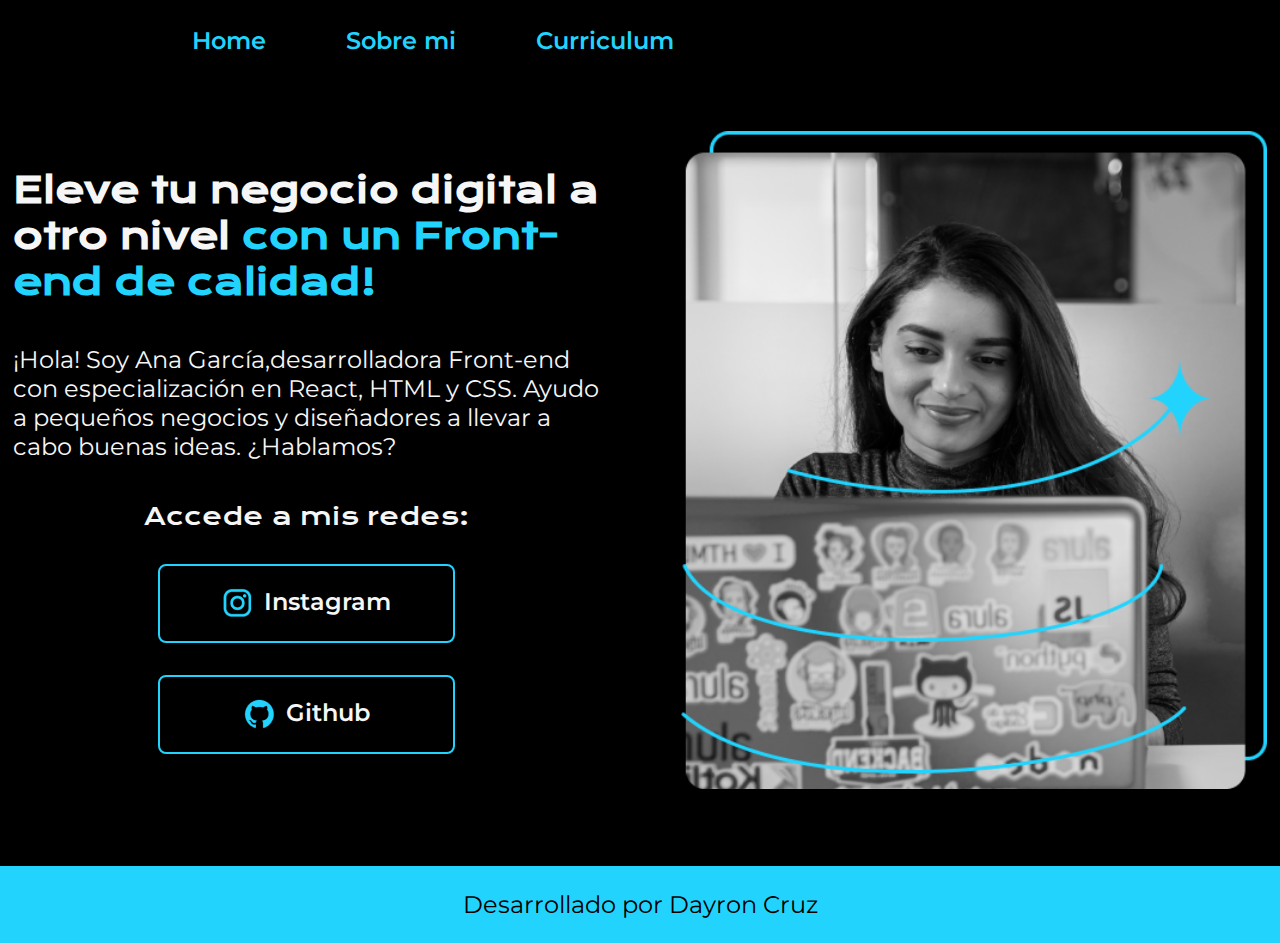
<file: index.html>
<!DOCTYPE html>
<html lang="es-co">
<head>
    <meta charset="UTF-8">
    <meta name="viewport" content="width=device-width, initial-scale=1.0">
    <title>Portafolio</title>
    <link rel="stylesheet" href="./styles/style.css">
</head>
<body>
    <header class="header">
        <nav class="header__menu">
            <a class="header__menu__link" href="index.html">Home</a>
            <a class="header__menu__link" href="about.html">Sobre mi</a>
            <a class="header__menu__link" href="curriculum.html">Curriculum</a>
        </nav>
    </header>
    <main class="presentacion">
        <section class="presentacion__contenido">
            <h1 class="presentacion__contenido__titulo">
                Eleve tu negocio digital a otro nivel 
                <strong class="titulo-destaque"> con un Front-end de calidad!
                </strong></h1>
                <p class="presentacion__contenido__texto">
                ¡Hola! Soy Ana García,desarrolladora Front-end con especialización en React, 
                HTML y CSS. Ayudo a pequeños negocios y diseñadores a llevar a cabo buenas ideas.
                ¿Hablamos?
            </p>
            <div class="presentacion__enlaces">
                <h2 class="presentacion__enlaces__subtitulos">Accede a mis redes:</h2>
                <a class="presentacion__enlaces__link" href="https://www.instagram.com/">
                    <img src="./assets/instagram.png">
                    Instagram</a>
                <a class="presentacion__enlaces__link" href="https://www.github.com/">
                    <img src="./assets/github.png">
                    Github</a>
            </div>
        </section>
            <img  class="presentacion__imagen" | src="./assets/Imagem.png" alt="Imagen Ana García">
    </main>
    <footer class="footer">
        <p>Desarrollado por Dayron Cruz</p>
    </footer> 
</body>
</html>
</file>
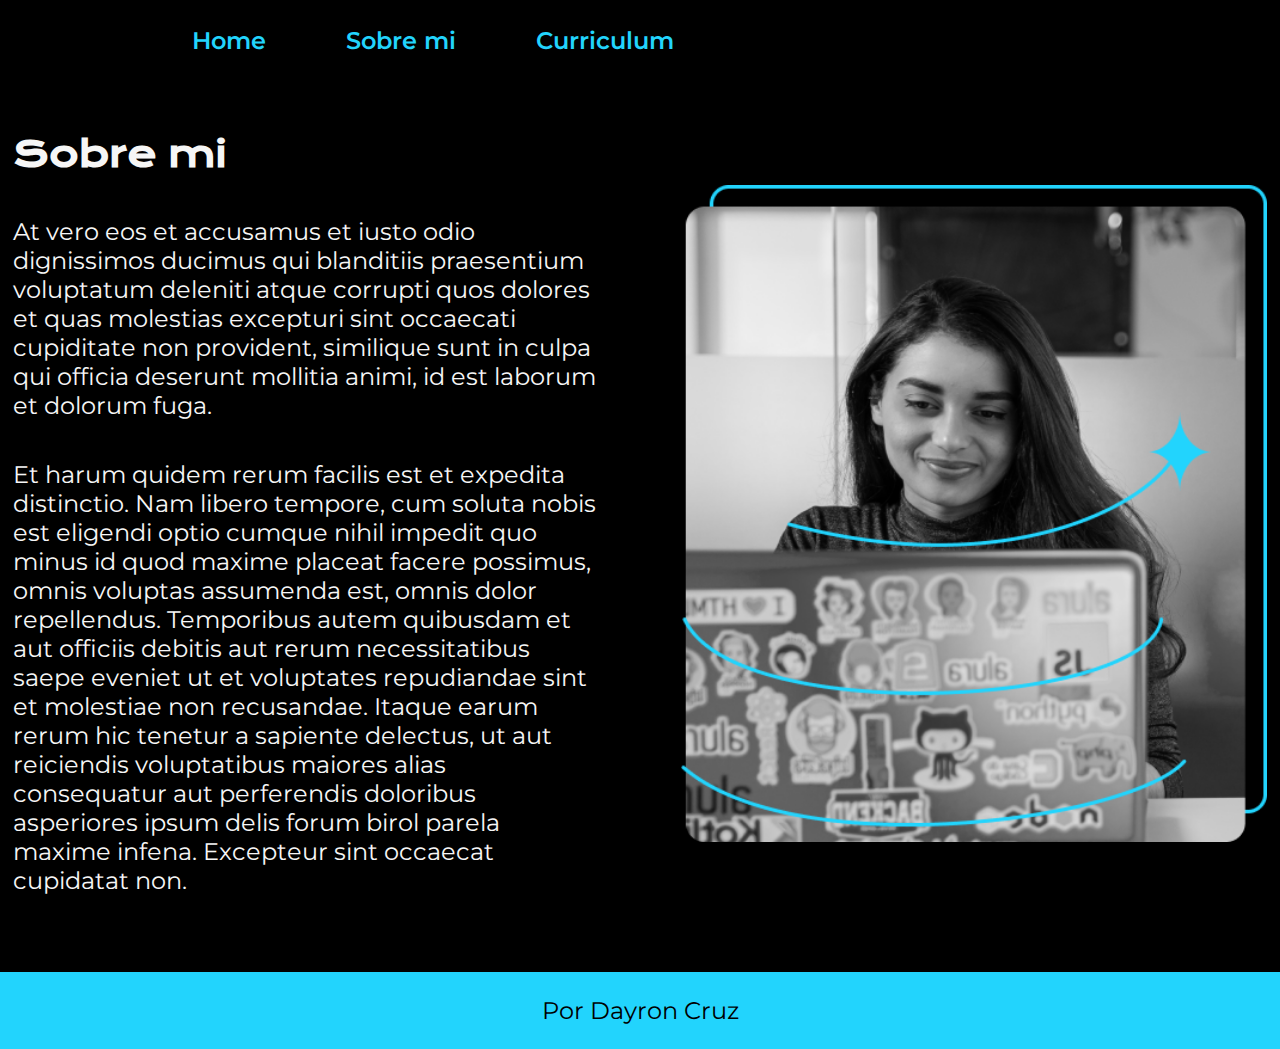
<file: about.html>
<!DOCTYPE html>
<html lang="asp-co">
<head>
    <meta charset="UTF-8">
    <meta name="viewport" content="width=device-width, initial-scale=1.0">
    <title>Sobre mi</title>
    <link rel="stylesheet" href="./styles/style.css">
</head>
<body>
    <header class="header">
        <nav class="header__menu">
            <a class="header__menu__link" href="index.html">Home</a>
            <a class="header__menu__link" href="about.html">Sobre mi</a>
            <a class="header__menu__link" href="curriculum.html">Curriculum</a>
        </nav>
    </header>
    <main class="presentacion">
        <section class="presentacion__contenido">
            <h1 class="presentacion__contenido__titulo">Sobre mi</h1>
            <p class="presentacion__contenido__texto"> 
                At vero eos et accusamus et iusto odio dignissimos ducimus qui blanditiis praesentium voluptatum 
                deleniti atque corrupti quos dolores et quas molestias excepturi sint occaecati cupiditate non provident,
                similique sunt in culpa qui officia deserunt mollitia animi, id est laborum et dolorum fuga.
            </p>
            <p class="presentacion__contenido__texto"> 
                Et harum quidem rerum facilis est et expedita distinctio. Nam libero tempore,
                cum soluta nobis est eligendi optio cumque nihil impedit quo minus id quod maxime placeat facere possimus,
                omnis voluptas assumenda est, omnis dolor repellendus. Temporibus autem quibusdam et aut officiis debitis
                aut rerum necessitatibus saepe eveniet ut et voluptates repudiandae sint et molestiae non recusandae. 
                Itaque earum rerum hic tenetur a sapiente delectus, ut aut reiciendis voluptatibus maiores alias consequatur
                aut perferendis doloribus asperiores ipsum delis forum birol parela maxime infena. Excepteur sint occaecat 
                cupidatat non.
                </p>
        </section>
        <img   class="presentacion__imagen" |  src="./assets/Imagem.png" alt="Imagen Ana García">
    </main>
    <footer class="footer">
        <p>Por Dayron Cruz</p>
    </footer> 
</body>
</html>
</file>
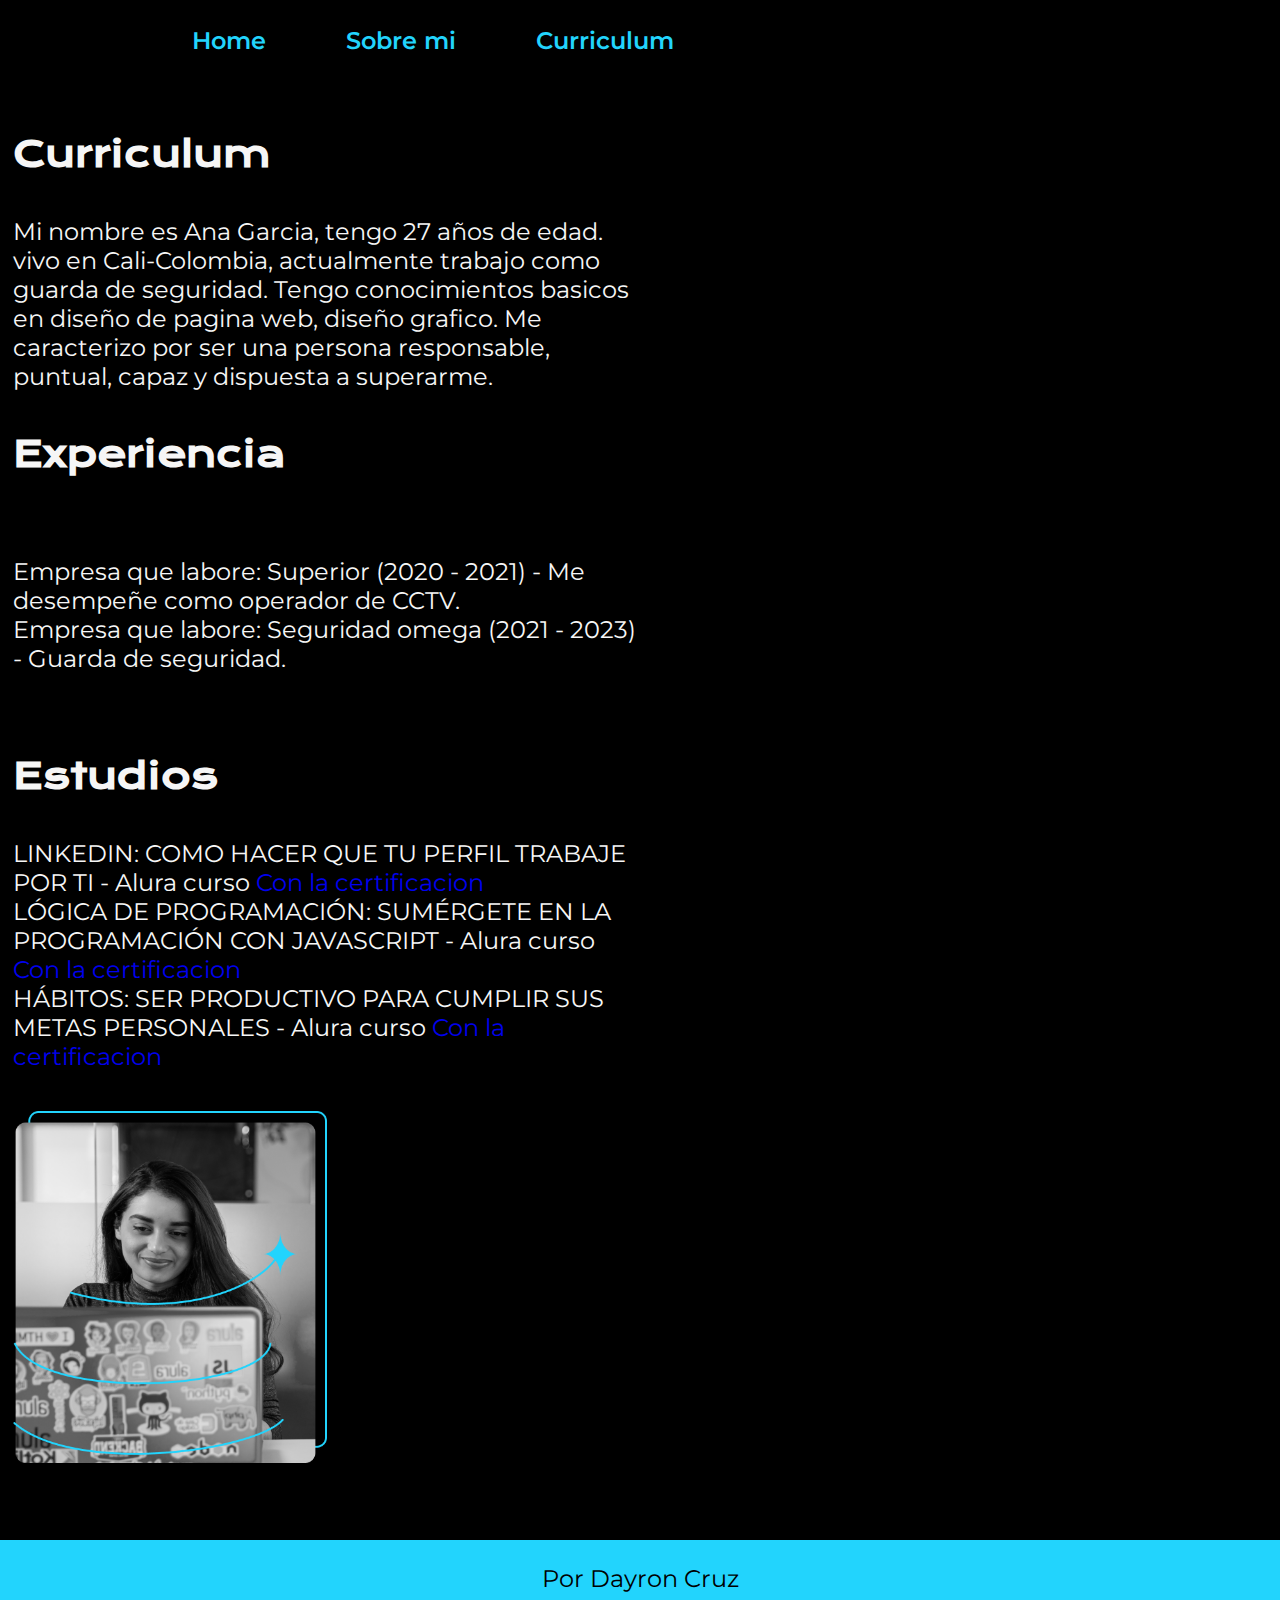
<file: curriculum.html>
<!DOCTYPE html>
<html lang="es-co">
<head>
    <meta charset="UTF-8">
    <meta name="viewport" content="width=device-width, initial-scale=1.0">
    <title>Curriculum</title>
    <link rel="stylesheet" href="./styles/style.css">
</head>
<body>
    <header class="header">
        <nav class="header__menu">
            <a class="header__menu__link" href="index.html">Home</a>
            <a class="header__menu__link" href="about.html">Sobre mi</a>
            <a class="header__menu__link" href="curriculum.html">Curriculum</a>
        </nav>
    </header>
    <main class="presentacion">
        <section class="presentacion__contenido">
            <h1 class="presentacion__contenido__titulo">Curriculum</h1>
            <P class="presentacion__contenido__texto">
                Mi nombre es Ana Garcia, tengo 27 años de edad. vivo en Cali-Colombia, actualmente trabajo como guarda de seguridad.
                Tengo conocimientos basicos en diseño de pagina web, diseño grafico.
                Me caracterizo por ser una persona responsable, puntual, capaz y dispuesta a superarme.
            </P>
            <h2 class="presentacion__contenido__titulo">Experiencia</h2>
            <p class="presentacion__contenido__texto"> 
                <ul class="presentacion__contenido__texto">
                    <li>Empresa que labore: Superior (2020 - 2021) - Me desempeñe como operador de CCTV.</li>
                    <li>Empresa que labore: Seguridad omega (2021 - 2023) - Guarda de seguridad.</li>
            </ul>
            </p>
            <h2 class="presentacion__contenido__titulo">Estudios</h2>
            <div class="presentacion__contenido__texto">
                <ul class="presentacion__contenido__texto">
                    <li>LINKEDIN: COMO HACER QUE TU PERFIL TRABAJE POR TI - Alura curso <a href="https://app.aluracursos.com/user/dayroncruz10/course/linkedin-hacer-perfil-trabaje-por-ti/certificate">Con la certificacion</a></li>
                    <li>LÓGICA DE PROGRAMACIÓN: SUMÉRGETE EN LA PROGRAMACIÓN CON JAVASCRIPT - Alura curso <a href="https://app.aluracursos.com/user/dayroncruz10/course/logica-programacion-sumergete-programacion-javascript/certificate">Con la certificacion</a></li>
                    <li>HÁBITOS: SER PRODUCTIVO PARA CUMPLIR SUS METAS PERSONALES - Alura curso <a href="https://app.aluracursos.com/user/dayroncruz10/course/habitos-productivo-metas-personales/certificate">Con la certificacion</a></li>
                </ul>
            </div>
        </select>
        <img    class="presentacion__imagen" | src="./assets/Imagem.png" alt="foto Ana Garcia">
    </main>
    <footer class="footer">
        <p>Por Dayron Cruz</p>
    </footer> 
</body>
</html>
</file>
<file: styles/style.css>
@import url('https://fonts.googleapis.com/css2?family=Krona+One&family=Montserrat:ital,wght@0,100..900;1,100..900&display=swap');

:root{
    --colo-primario:#000000;
    --color-secundario: #f6f6f6;
    --color-terciario: #22d4fd;
    --color-hover: #272727;

    --fuente-Montserrat: "Montserrat", sans-serif;
    --fuente-krona: "Krona One", sans-serif;
}
*{ 
    padding: 0;
    margin: 0;
}

body{
    background-color: var(--colo-primario);
    color: var(--color-secundario);
    box-sizing: border-box;
}

.header{
    padding: 2% 0% 0% 15%;
}

.header__menu{
    display: flex;
    gap: 80px;
}

.header__menu__link{
    font-family: var(--fuente-Montserrat);
    font-size: 1.5rem;
    font-weight: 600;
    color: var(--color-terciario);
    text-decoration: none;
}

.titulo-destaque{
    color: var(--color-terciario);
    
}

.presentacion{
    padding: 6% 13px;
    display: flex; 
    align-items: center;
    justify-content: space-between;
    gap: 82px;
}

.presentacion__contenido{
    width: 50%;
    display: flex;
    flex-direction: column;
    gap: 40px ;
}

.presentacion__contenido__titulo{
    font-size : 2.25rem;
    font-family: var(--fuente-krona);
}

.presentacion__contenido__texto{
    font-size:1.5rem;
    font-family:var(--fuente-Montserrat);
}

.presentacion__enlaces{
    display: flex;
    justify-content: space-between;
    flex-direction: column;
    align-items: center;
    gap: 32px;
}

.presentacion__enlaces__subtitulos{
    font-family:var(--fuente-krona);
    font-size:1.5rem;
    font-weight: 400;
}

.presentacion__enlaces__link{
    width: 50%;
    text-align: center;
    padding: 21.5px 0;
    border-radius: 8px;
    font-family:var(--fuente-Montserrat);
    font-size:1.5rem;
    font-weight: 600;
    text-decoration: none;
    color:var(--color-secundario);
    border: 2px solid var(--color-terciario);
    display: flex;
    justify-content: center;
    gap: 10px;
}

.presentacion__enlaces__link:hover{

    background-color:var(--color-hover);
}

.presentacion__imagen{
    width: 50%;
}

.footer{
    background-color:var(--color-terciario);
    padding: 24px;
    color:var(--colo-primario);
    text-align: center;
    font-family:var(--fuente-Montserrat);
    font-size:1.5rem;
    font-weight: 400;
}

.presentacion__contenido__texto a{
    text-decoration: none;
}

@media(max-width: 1200px ){
    .header{
        padding: 10%;
    }

    .header__menu{
        justify-content: center;
    }

    .presentacion{
        flex-direction: column-reverse;
        padding: 5%;
    }

    .presentacion__contenido{
        width: auto;
    }
}
</file>
